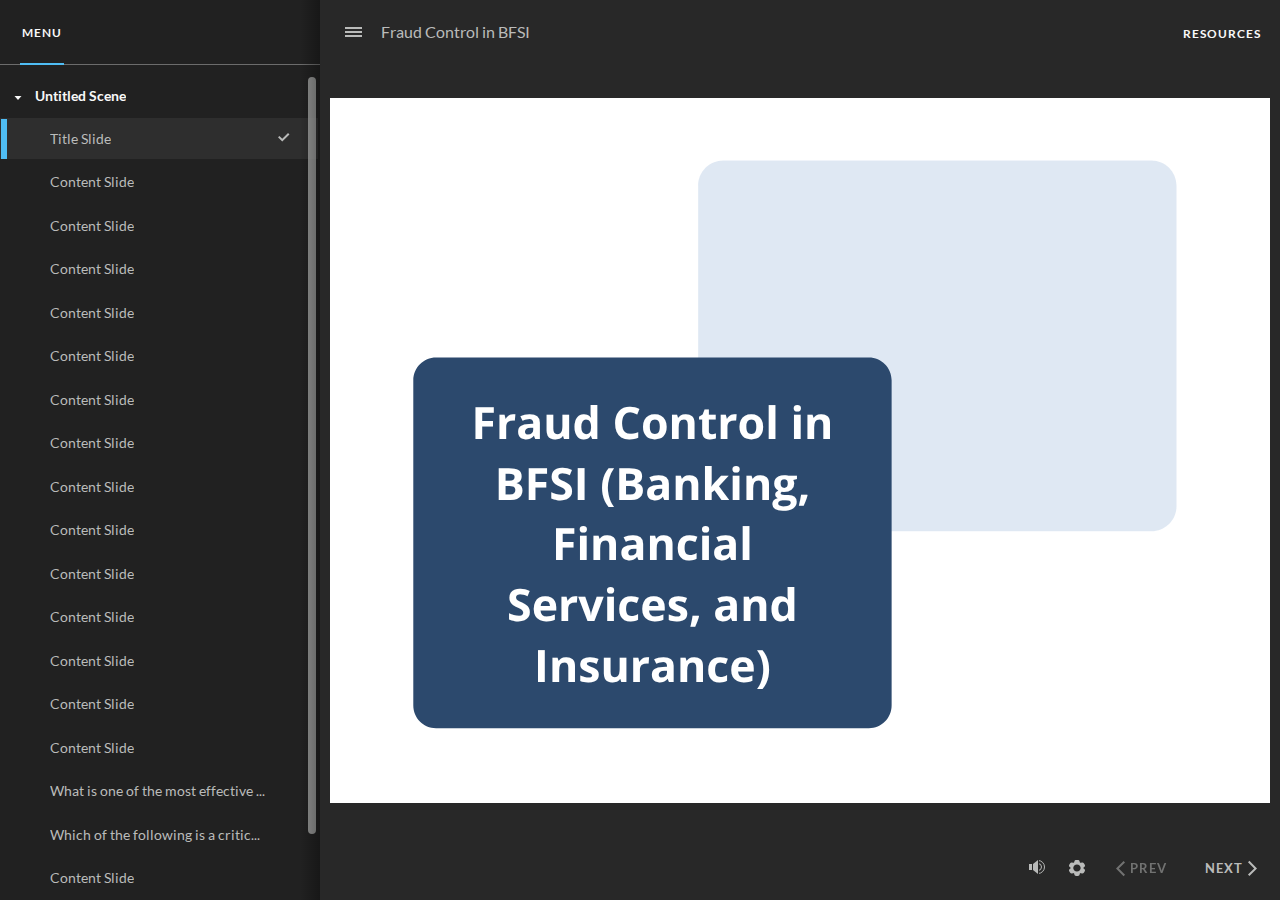
<file: index.html>
﻿<!doctype html>
<html lang="en-US">
<head>
  <meta charset="utf-8">
  <!-- Created using Storyline 360 x64 - http://www.articulate.com  -->
  <!-- version: 3.95.33670.0 -->
  <title>Fraud Control in BFSI</title>
  <meta http-equiv="x-ua-compatible" content="IE=edge"/>
  <meta name="viewport" content="width=device-width,initial-scale=1,user-scalable=no,shrink-to-fit=no,minimal-ui"/>
  <meta name="apple-mobile-web-app-capable" content="yes"/>
  <style>
    html, body { height: 100%; padding: 0; margin: 0 }
    #app { height: 100%; width: 100%; }
  </style>

  <script>
    window.DS = {};
    window.globals = {
      DATA_PATH_BASE: '',
      HAS_FRAME: true,
      HAS_SLIDE: true,

      lmsPresent: false,
      tinCanPresent: false,
      cmi5Present: false,
      aoSupport: false,
      scale: 'noscale',
      captureRc: false,
      browserSize: 'optimal',
      bgColor: '#282828',
      features: 'DropInAcc,DropInBase,DropInCore,DropInInteractions,DropInMisc,DropInVectors,DropInVideo,LayerPresentAsDialog,MultipleQuizTracking,UpdatedThemeEditor',
      themeName: 'unified',
      preloaderColor: '#FFFFFF',
      suppressAnalytics: false,
      productChannel: 'stable',
      publishSource: 'storyline',
      aid: 'aid|9c2da453-975d-441e-a481-d9c521bf778f',
      cid: 'acaee822-f9db-4eb8-8008-a38b61c9c037',
      playerVersion: '3.95.33670.0',
      publishTimestamp: '2025-01-08T13:33:19.1530432Z',
      maxIosVideoElements: 10,
      connectionSettings: { message: 'You%20are%20offline.%20Trying%20to%20reconnect...', useDarkTheme: false, mode: 'disabled' },
      hasFeature: function(feature) {
        return this.features.split(',').includes(feature);
      },
      
      parseParams: function(qs) {
        if (window.globals.parsedParams != null) {
          return window.globals.parsedParams;
        }
        qs = (qs || window.location.search.substr(1)).split('+').join(' ');
        var params = {},
            tokens,
            re = /[?&]?([^=]+)=([^&]*)/g;

        while (tokens = re.exec(qs)) {
          params[decodeURIComponent(tokens[1]).trim()] =
            decodeURIComponent(tokens[2]).trim();
        }
        window.globals.parsedParams = params;
        return params;
      }

    };
  </script>
  <script>
    var isIe11 = ('ActiveXObject' in window || window.MSBlobBuilder != null)
      && window.msCrypto != null && !window.ActiveXObject;
    if (isIe11) {
      window.globals.unsupportedBrowser = true;
      document.write(atob('[base64]'));
    }
  </script>

  <script>
    if (window.globals.hasFeature('MultiLanguageSinglePackageSupport')) {
      
      
    }
  </script>

  
  <script>window.THREE = { };</script>
  
</head>
<body style="background: #282828" class="cs-HTML theme-unified">
  <!-- 360 -->
  <script>!function(){var e,i=/iPhone/i,o=/iPod/i,n=/iPad/i,t=/\biOS-universal(?:.+)Mac\b/i,r=/\bAndroid(?:.+)Mobile\b/i,a=/Android/i,d=/(?:SD4930UR|\bSilk(?:.+)Mobile\b)/i,p=/Silk/i,l=/Windows Phone/i,u=/\bWindows(?:.+)ARM\b/i,b=/BlackBerry/i,s=/BB10/i,c=/Opera Mini/i,f=/\b(CriOS|Chrome)(?:.+)Mobile/i,h=/Mobile(?:.+)Firefox\b/i,v=function(e){return void 0!==e&&"MacIntel"===e.platform&&"number"==typeof e.maxTouchPoints&&e.maxTouchPoints>1&&"undefined"==typeof MSStream};e=function(e){var m={userAgent:"",platform:"",maxTouchPoints:0};e||"undefined"==typeof navigator?"string"==typeof e?m.userAgent=e:e&&e.userAgent&&(m={userAgent:e.userAgent,platform:e.platform,maxTouchPoints:e.maxTouchPoints||0}):m={userAgent:navigator.userAgent,platform:navigator.platform,maxTouchPoints:navigator.maxTouchPoints||0};var g=m.userAgent,y=g.split("[FBAN");void 0!==y[1]&&(g=y[0]),void 0!==(y=g.split("Twitter"))[1]&&(g=y[0]);var A=function(e){return function(i){return i.test(e)}}(g),w={apple:{phone:A(i)&&!A(l),ipod:A(o),tablet:!A(i)&&(A(n)||v(m))&&!A(l),universal:A(t),device:(A(i)||A(o)||A(n)||A(t)||v(m))&&!A(l)},amazon:{phone:A(d),tablet:!A(d)&&A(p),device:A(d)||A(p)},android:{phone:!A(l)&&A(d)||!A(l)&&A(r),tablet:!A(l)&&!A(d)&&!A(r)&&(A(p)||A(a)),device:!A(l)&&(A(d)||A(p)||A(r)||A(a))||A(/\bokhttp\b/i)},windows:{phone:A(l),tablet:A(u),device:A(l)||A(u)},other:{blackberry:A(b),blackberry10:A(s),opera:A(c),firefox:A(h),chrome:A(f),device:A(b)||A(s)||A(c)||A(h)||A(f)},any:!1,phone:!1,tablet:!1};return w.any=w.apple.device||w.android.device||w.windows.device||w.other.device,w.phone=w.apple.phone||w.android.phone||w.windows.phone,w.tablet=w.apple.tablet||w.android.tablet||w.windows.tablet,w}(),"object"==typeof exports&&"undefined"!=typeof module?module.exports=e:"function"==typeof define&&define.amd?define((function(){return e})):this.isMobile=e}();
    window.isMobile.apple.tablet = window.isMobile.apple.tablet ||
      (navigator.platform === 'MacIntel' && navigator.maxTouchPoints > 1);
    window.isMobile.apple.device = window.isMobile.apple.device || window.isMobile.apple.tablet;
    window.isMobile.tablet = window.isMobile.tablet || window.isMobile.apple.tablet;
    window.isMobile.any = window.isMobile.any || window.isMobile.apple.tablet;
  </script>

  <div id="focus-sink" tabindex="-1"></div>

  <div id="preso"></div>
  <script>
    (function() {

      var classTypes = [ 'desktop', 'mobile', 'phone', 'tablet' ];

      var addDeviceClasses = function(prefix, testObj) {
        var curr, i;
        for (i = 0; i < classTypes.length; i++) {
          curr = classTypes[i];
          if (testObj[curr]) {
            document.body.classList.add(prefix + curr);
          }
        }
      };

      var params = window.globals.parseParams(),
          isDevicePreview = params.devicepreview === '1',
          isPhoneOverride = params.deviceType === 'phone' || (isDevicePreview && params.phone == '1'),
          isTabletOverride = (params.deviceType === 'tablet' || isDevicePreview) && !isPhoneOverride,
          isMobileOverride = isPhoneOverride || isTabletOverride;

      var deviceView = {
        desktop: !window.isMobile.any && !isMobileOverride,
        mobile: window.isMobile.any || isMobileOverride,
        phone: isPhoneOverride || (window.isMobile.phone && !isTabletOverride),
        tablet: isTabletOverride || window.isMobile.tablet
      };

      window.globals.deviceView = deviceView;
      window.isMobile.desktop = !window.isMobile.any;
      window.isMobile.mobile = window.isMobile.any;

      addDeviceClasses('view-', deviceView);

    })();
  </script>
  
  <script src='story_content/triggers.js' type=text/javascript></script>
<script src='story_content/user.js' type=text/javascript></script>
  <div class="slide-loader"></div>

  <script>
    var doc = document, loader = doc.body.querySelector('.slide-loader'); [ 1, 2, 3 ].forEach(function(n) { var d = doc.createElement('div'); d.style.backgroundColor = window.globals.preloaderColor; d.classList.add('mobile-loader-dot'); d.classList.add('dot' + n); loader.appendChild(d); });
  </script>

  <div class="mobile-load-title-overlay" style="display: none">
    <div class="mobile-load-title">Fraud Control in BFSI</div>
  </div>

  <div class="mobile-chrome-warning"></div>

  
<style>
  .warn-connection-dialog {
    display: none;
    background: transparent;
    pointer-events: all;
    position: fixed;
    left: 0;
    top: 0;
    width: 100%;
    height: 100%;
    z-index: 999;
  }

  .warn-connection-content {
    pointer-events: all;
    border-radius: 4px;
    background: white;
    border: 1px solid #E7E7E7;
    color: #333333;
    box-shadow: 0 2px 4px rgba(0, 0, 0, 0.25);
    transition: all 150ms ease-out;
    position: absolute;
    white-space: nowrap;
  }

  .view-phone.is-landscape .warn-connection-content {
    left: 23px;
    bottom: 23px;
  }

  .view-tablet.is-landscape .warn-connection-content {
    left: 50%;
    top: 20px;
    transform: translateX(-50%);
  }

  .view-mobile.is-portrait .warn-connection-content {
    transform: translate(-50%, calc(-100% - 15px));
  }

  .warn-connection-content p {
    display: inline-block;
    margin: 0 8px 0 0;
    line-height: 33px;
    font-size: 11px;
  }

  .warn-connection-content svg {
    position: relative;
    vertical-align: middle;
    margin: 0 2px 2px 8px;
  }

  .view-desktop .warn-connection-content {
    left: 1.5em;
    bottom: 1.5em;
  }

  .view-desktop .warn-connection-content p {
    font-size: 1.1em;
  }

  .is-offline .warn-connection-dialog {
    display: block;
  }

  .is-offline .cs-panel * {
    pointer-events: none !important;
  }

  .is-offline .cs-panel {
    pointer-events: all !important;
  }

  .is-offline #nav-controls * {
    pointer-events: none !important;
  }

  .is-offline #nav-controls {
    pointer-events: all !important;
  }
</style>

<div class="warn-connection-dialog" role="alertdialog" aria-modal="true" tabindex="0" aria-labelledby="warn-connection-message">
  <div class="warn-connection-content">
    <svg width="17" height="15" viewBox="0 0 17 15" xmlns="http://www.w3.org/2000/svg">
      <path fill="#8F0000" stroke="white" d="M16.07,12.98 L15.88,12.23 L9.51,1.21 C8.97,0.26,7.6,0.26,7.06,1.21 L0.69,12.23 C0.15,13.16,0.81,14.36,1.91,14.36 H14.65 C15.47,14.36,16.05,13.7,16.07,12.98 Z"/>
      <path fill="white" stroke="white" d="M8.58,5.5 C8.35,5.28,8.5,5.35,8.21,5.32 C8.09,5.35,7.97,5.49,7.96,5.67 C7.97,5.79,7.98,5.92,7.98,6.04 L7.98,6.04 C7.99,6.17,8,6.31,8.01,6.43 L8.01,6.44 C8.03,6.92,8.06,7.41,8.09,7.9 L8.09,7.9 C8.12,8.39,8.14,8.88,8.17,9.37 C8.17,9.39,8.18,9.42,8.2,9.44 C8.23,9.46,8.25,9.47,8.28,9.47 C8.31,9.47,8.34,9.46,8.35,9.44 C8.37,9.43,8.38,9.4,8.39,9.35 L8.39,9.34 C8.39,9.24,8.4,9.15,8.4,9.05 L8.4,9.05 C8.41,8.96,8.41,8.86,8.42,8.75 C8.43,8.44,8.45,8.12,8.47,7.81 L8.47,7.81 C8.49,7.49,8.51,7.18,8.53,6.87 C8.55,6.46,8.56,6.05,8.59,5.64 L8.6,5.62 C8.6,5.57,8.59,5.53,8.58,5.5 L8.21,5.32 Z"/>
      <circle fill="white" stroke="white" cx="8.3" cy="11.35" r="0.3"/>
    </svg>
    <p id="warn-connection-message">You are offline. Trying to reconnect...</p>
  </div>
</div>

<script>
  (function() {
    window.DS.connection = {
      warningShown: false,
      assets: {},
      loadingAssetGroup: false,
      retryDelay: 500
    };

    var connectionSettings = window.globals.connectionSettings || {};

    var useConnectionMessages = window.AbortController != null &&
      window.location.protocol != 'file:' &&
      connectionSettings.mode === 'normal';

    window.DS.connection.useConnectionMessages = useConnectionMessages;

    var assetCount = 0;
    var checkLoadedId;


    if (useConnectionMessages && connectionSettings != null) {
      var contentEl = document.querySelector('.warn-connection-content');
      var messageEl = contentEl.querySelector('p');

      if (connectionSettings.useDarkTheme) {
        contentEl.style.borderColor = '#BABBBA';
        contentEl.style.backgroundColor = '#282828';
        contentEl.style.color = '#FFFFFF';
      }

      if (connectionSettings.message != null) {
        messageEl.textContent = window.decodeURIComponent(connectionSettings.message);
      }
    }

    function checkAssetsReady() {
      for (var i in DS.connection.assets) {
        if (!DS.connection.assets[i].success) {
          return false;
        }
      }
      return true;
    }

    function stopAssetGroup() {
      if (!useConnectionMessages) { return; }

      assetCount = 0;

      DS.connection.oldAssetGroup = DS.connection.assets;
      DS.connection.assets = {};
      DS.connection.loadingAssetGroup = false;
      clearInterval(checkLoadedId);
    }

    function startAssetGroup() {
      if (!useConnectionMessages) { return; }
      var ticks = 0;
      clearInterval(checkLoadedId);
      checkLoadedId = setInterval(function() {
        var loaded = 0;
        if (assetCount === 0 && loaded === 0) {
          clearInterval(checkLoadedId);
          return;
        }

        for (var i in DS.connection.assets) {
          if (DS.connection.assets[i].success) {
            loaded++;
          }
        }

        if (assetCount === loaded && checkAssetsReady()) {
          for (var i in DS.connection.assets) {
            if (DS.connection.assets[i].action) {
              DS.connection.assets[i].action();
            }
          }
          hideWarning();
          stopAssetGroup();
        }
      }, 100)
    }

    function requiredAsset(url, action, retry, type) {
      if (!useConnectionMessages) { return; }
      if (DS.connection.assets[url]) { return; }

      DS.connection.assets[url] = {
        success: false, action: action, retry: retry, type: type
      };
      assetCount = Object.keys(DS.connection.assets).length;
      if (!DS.connection.loadingAssetGroup) {
        startAssetGroup();
      }
      DS.connection.loadingAssetGroup = true;
    }

    function assetLoaded(url) {
      if (!useConnectionMessages) { return; }
      if (DS.connection.assets[url]) {
        DS.connection.assets[url].success = true;
      }
    }

    function assetFailed(url) {
      if (!useConnectionMessages) { return; }
      if (!DS.connection.assets[url]) {
        if (/\.js$/.test(url) && url.indexOf('transcripts') === -1) {
          setTimeout(function() {
            if (DS.connection.lastSlideLoaded != null) {
              DS.connection.lastSlideLoaded();
            }
          }, DS.connection.retryDelay);
        }
        return;
      }
      if (!DS.connection.warningShown) { showWarning(); }
      if (DS.connection.assets[url].retry) {
        setTimeout(function() {
          if (!DS.connection.assets[url].success) {
            DS.connection.assets[url].retry()
          }
        }, DS.connection.retryDelay);
      }
    }

    function hideWarning() {
      document.body.classList.remove('is-offline');
      DS.connection.warningShown = false;
      enableKeys();
    }
    DS.connection.hideWarning = hideWarning

    function showWarning(btn) {
      document.body.classList.add('is-offline')
      DS.connection.warningShown = true;
      updateWarningPosition();
      disableKeys();
    }

    function updateWarningPosition() {
      if (!DS.connection.warningShown) {
        return;
      }

      var isPortrait = document.body.classList.contains('is-portrait');
      var isMobile = document.body.classList.contains('view-mobile');
      var warningEl = document.querySelector('.warn-connection-content');

      if (isPortrait && isMobile) {
        var slide = document.querySelector('.primary-slide');
        var slideRect = slide != null
          ? slide.getBoundingClientRect()
          : { top: window.innerHeight, left: 0, width: window.innerWidth };

        warningEl.style.top = `${slideRect.top}px`
        warningEl.style.left = `${slideRect.left + slideRect.width / 2}px`
      } else {
        warningEl.style.top = null;
        warningEl.style.left = null;
      }

      window.requestAnimationFrame(updateWarningPosition);
    }

    function onDisableKeyDown(e) {
      e.preventDefault();
      e.stopImmediatePropagation();
    }

    function onDisableKeyUp(e) {
      e.preventDefault();
      e.stopImmediatePropagation();
    }

    var accStyle = document.createElement('style');
    var warnDialogEl = document.querySelector('.warn-connection-dialog');

    function disableKeys() {
      if (DS.views && DS.views.nsStack && DS.views.nsStack.length === 1) {
        DS.views.nsStack[0].tabReachable = false
        DS.views.nsStack[0].updateTabIndex(true, true);
      }

      accStyle.innerHTML = '.acc-shadow-dom { display: none; }';
      document.body.appendChild(accStyle);

      warnDialogEl.parentNode.append(warnDialogEl);
      warnDialogEl.focus();
    }

    function enableKeys() {
      accStyle.remove();
      if (DS.views && DS.views.nsStack && DS.views.nsStack.length === 1 && DS.views.nsStack[0].name === '_frame') {
        DS.views.nsStack[0].tabReachable = true;
        DS.views.nsStack[0].updateTabIndex();
      }
    }

    // these will all be noops if the feature flag isn't set in
    // the data and `window.globals.features`
    DS.connection.requiredAsset = requiredAsset;
    DS.connection.assetLoaded = assetLoaded;
    DS.connection.assetFailed = assetFailed;
    DS.connection.stopAssetGroup = stopAssetGroup;
    DS.connection.startAssetGroup = startAssetGroup;
  })();
</script>


  <script>
    
    if (window.autoSpider && window.vInterfaceObject) {
      document.querySelector('.mobile-load-title-overlay').style.display = 'none';
    }
  </script>

  

  <link rel="stylesheet" href="html5/data/css/output.min.css" data-noprefix/>
</body>
<script src="html5/lib/scripts/bootstrapper.min.js"></script>
</html>
</file>
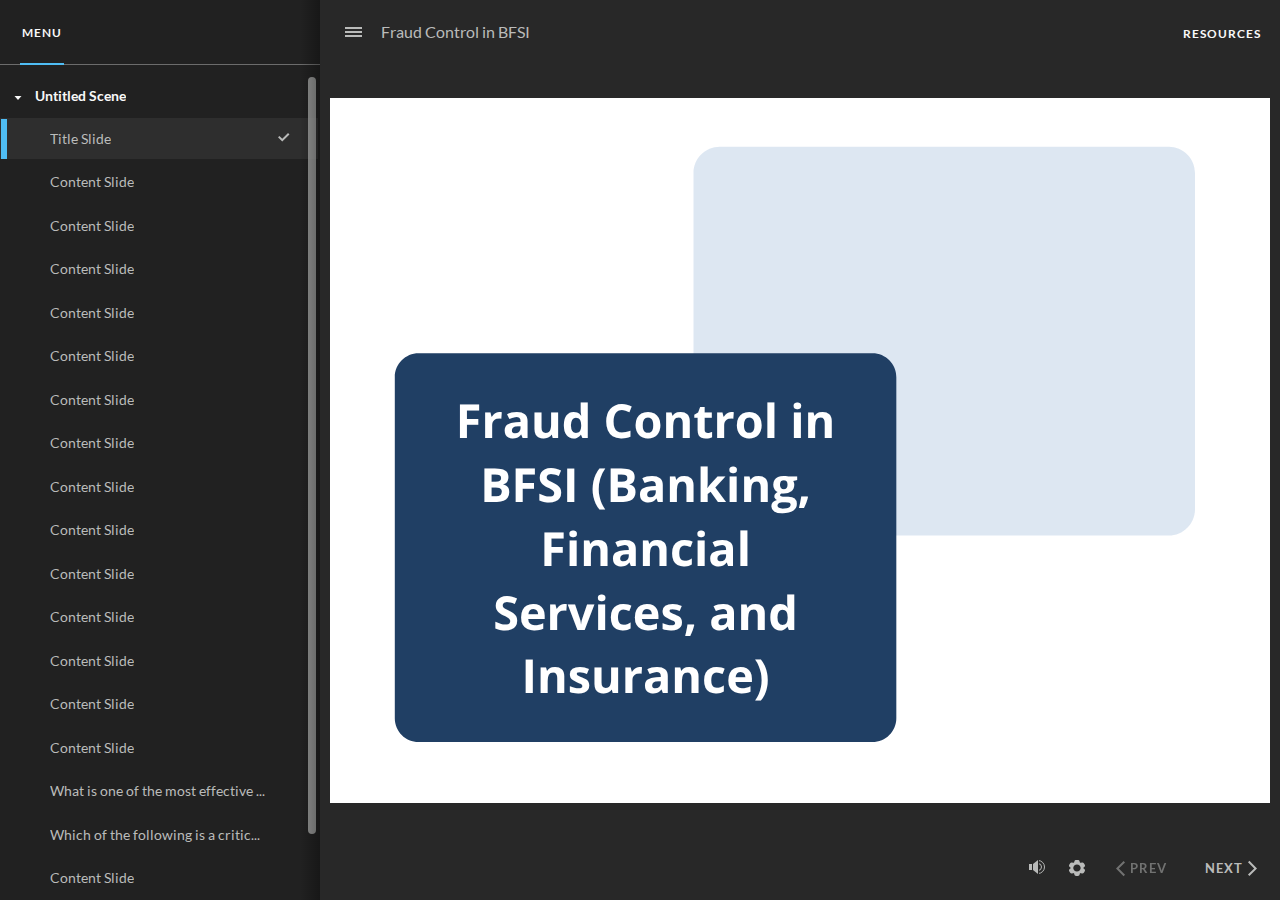
<file: story.html>
﻿<!doctype html>
<html lang="en-US">
<head>
  <meta charset="utf-8">
  <!-- Created using Storyline 360 x64 - http://www.articulate.com  -->
  <!-- version: 3.95.33670.0 -->
  <title>Fraud Control in BFSI</title>
  <meta http-equiv="x-ua-compatible" content="IE=edge"/>
  <meta name="viewport" content="width=device-width,initial-scale=1,user-scalable=no,shrink-to-fit=no,minimal-ui"/>
  <meta name="apple-mobile-web-app-capable" content="yes"/>
  <style>
    html, body { height: 100%; padding: 0; margin: 0 }
    #app { height: 100%; width: 100%; }
  </style>

  <script>
    window.DS = {};
    window.globals = {
      DATA_PATH_BASE: '',
      HAS_FRAME: true,
      HAS_SLIDE: true,

      lmsPresent: false,
      tinCanPresent: false,
      cmi5Present: false,
      aoSupport: false,
      scale: 'noscale',
      captureRc: false,
      browserSize: 'optimal',
      bgColor: '#282828',
      features: 'DropInAcc,DropInBase,DropInCore,DropInInteractions,DropInMisc,DropInVectors,DropInVideo,LayerPresentAsDialog,MultipleQuizTracking,UpdatedThemeEditor',
      themeName: 'unified',
      preloaderColor: '#FFFFFF',
      suppressAnalytics: false,
      productChannel: 'stable',
      publishSource: 'storyline',
      aid: 'aid|9c2da453-975d-441e-a481-d9c521bf778f',
      cid: 'acaee822-f9db-4eb8-8008-a38b61c9c037',
      playerVersion: '3.95.33670.0',
      publishTimestamp: '2025-01-08T13:33:19.1530432Z',
      maxIosVideoElements: 10,
      connectionSettings: { message: 'You%20are%20offline.%20Trying%20to%20reconnect...', useDarkTheme: false, mode: 'disabled' },
      hasFeature: function(feature) {
        return this.features.split(',').includes(feature);
      },
      
      parseParams: function(qs) {
        if (window.globals.parsedParams != null) {
          return window.globals.parsedParams;
        }
        qs = (qs || window.location.search.substr(1)).split('+').join(' ');
        var params = {},
            tokens,
            re = /[?&]?([^=]+)=([^&]*)/g;

        while (tokens = re.exec(qs)) {
          params[decodeURIComponent(tokens[1]).trim()] =
            decodeURIComponent(tokens[2]).trim();
        }
        window.globals.parsedParams = params;
        return params;
      }

    };
  </script>
  <script>
    var isIe11 = ('ActiveXObject' in window || window.MSBlobBuilder != null)
      && window.msCrypto != null && !window.ActiveXObject;
    if (isIe11) {
      window.globals.unsupportedBrowser = true;
      document.write(atob('[base64]'));
    }
  </script>

  <script>
    if (window.globals.hasFeature('MultiLanguageSinglePackageSupport')) {
      
      
    }
  </script>

  
  <script>window.THREE = { };</script>
  
</head>
<body style="background: #282828" class="cs-HTML theme-unified">
  <!-- 360 -->
  <script>!function(){var e,i=/iPhone/i,o=/iPod/i,n=/iPad/i,t=/\biOS-universal(?:.+)Mac\b/i,r=/\bAndroid(?:.+)Mobile\b/i,a=/Android/i,d=/(?:SD4930UR|\bSilk(?:.+)Mobile\b)/i,p=/Silk/i,l=/Windows Phone/i,u=/\bWindows(?:.+)ARM\b/i,b=/BlackBerry/i,s=/BB10/i,c=/Opera Mini/i,f=/\b(CriOS|Chrome)(?:.+)Mobile/i,h=/Mobile(?:.+)Firefox\b/i,v=function(e){return void 0!==e&&"MacIntel"===e.platform&&"number"==typeof e.maxTouchPoints&&e.maxTouchPoints>1&&"undefined"==typeof MSStream};e=function(e){var m={userAgent:"",platform:"",maxTouchPoints:0};e||"undefined"==typeof navigator?"string"==typeof e?m.userAgent=e:e&&e.userAgent&&(m={userAgent:e.userAgent,platform:e.platform,maxTouchPoints:e.maxTouchPoints||0}):m={userAgent:navigator.userAgent,platform:navigator.platform,maxTouchPoints:navigator.maxTouchPoints||0};var g=m.userAgent,y=g.split("[FBAN");void 0!==y[1]&&(g=y[0]),void 0!==(y=g.split("Twitter"))[1]&&(g=y[0]);var A=function(e){return function(i){return i.test(e)}}(g),w={apple:{phone:A(i)&&!A(l),ipod:A(o),tablet:!A(i)&&(A(n)||v(m))&&!A(l),universal:A(t),device:(A(i)||A(o)||A(n)||A(t)||v(m))&&!A(l)},amazon:{phone:A(d),tablet:!A(d)&&A(p),device:A(d)||A(p)},android:{phone:!A(l)&&A(d)||!A(l)&&A(r),tablet:!A(l)&&!A(d)&&!A(r)&&(A(p)||A(a)),device:!A(l)&&(A(d)||A(p)||A(r)||A(a))||A(/\bokhttp\b/i)},windows:{phone:A(l),tablet:A(u),device:A(l)||A(u)},other:{blackberry:A(b),blackberry10:A(s),opera:A(c),firefox:A(h),chrome:A(f),device:A(b)||A(s)||A(c)||A(h)||A(f)},any:!1,phone:!1,tablet:!1};return w.any=w.apple.device||w.android.device||w.windows.device||w.other.device,w.phone=w.apple.phone||w.android.phone||w.windows.phone,w.tablet=w.apple.tablet||w.android.tablet||w.windows.tablet,w}(),"object"==typeof exports&&"undefined"!=typeof module?module.exports=e:"function"==typeof define&&define.amd?define((function(){return e})):this.isMobile=e}();
    window.isMobile.apple.tablet = window.isMobile.apple.tablet ||
      (navigator.platform === 'MacIntel' && navigator.maxTouchPoints > 1);
    window.isMobile.apple.device = window.isMobile.apple.device || window.isMobile.apple.tablet;
    window.isMobile.tablet = window.isMobile.tablet || window.isMobile.apple.tablet;
    window.isMobile.any = window.isMobile.any || window.isMobile.apple.tablet;
  </script>

  <div id="focus-sink" tabindex="-1"></div>

  <div id="preso"></div>
  <script>
    (function() {

      var classTypes = [ 'desktop', 'mobile', 'phone', 'tablet' ];

      var addDeviceClasses = function(prefix, testObj) {
        var curr, i;
        for (i = 0; i < classTypes.length; i++) {
          curr = classTypes[i];
          if (testObj[curr]) {
            document.body.classList.add(prefix + curr);
          }
        }
      };

      var params = window.globals.parseParams(),
          isDevicePreview = params.devicepreview === '1',
          isPhoneOverride = params.deviceType === 'phone' || (isDevicePreview && params.phone == '1'),
          isTabletOverride = (params.deviceType === 'tablet' || isDevicePreview) && !isPhoneOverride,
          isMobileOverride = isPhoneOverride || isTabletOverride;

      var deviceView = {
        desktop: !window.isMobile.any && !isMobileOverride,
        mobile: window.isMobile.any || isMobileOverride,
        phone: isPhoneOverride || (window.isMobile.phone && !isTabletOverride),
        tablet: isTabletOverride || window.isMobile.tablet
      };

      window.globals.deviceView = deviceView;
      window.isMobile.desktop = !window.isMobile.any;
      window.isMobile.mobile = window.isMobile.any;

      addDeviceClasses('view-', deviceView);

    })();
  </script>
  
  <script src='story_content/triggers.js' type=text/javascript></script>
<script src='story_content/user.js' type=text/javascript></script>
  <div class="slide-loader"></div>

  <script>
    var doc = document, loader = doc.body.querySelector('.slide-loader'); [ 1, 2, 3 ].forEach(function(n) { var d = doc.createElement('div'); d.style.backgroundColor = window.globals.preloaderColor; d.classList.add('mobile-loader-dot'); d.classList.add('dot' + n); loader.appendChild(d); });
  </script>

  <div class="mobile-load-title-overlay" style="display: none">
    <div class="mobile-load-title">Fraud Control in BFSI</div>
  </div>

  <div class="mobile-chrome-warning"></div>

  
<style>
  .warn-connection-dialog {
    display: none;
    background: transparent;
    pointer-events: all;
    position: fixed;
    left: 0;
    top: 0;
    width: 100%;
    height: 100%;
    z-index: 999;
  }

  .warn-connection-content {
    pointer-events: all;
    border-radius: 4px;
    background: white;
    border: 1px solid #E7E7E7;
    color: #333333;
    box-shadow: 0 2px 4px rgba(0, 0, 0, 0.25);
    transition: all 150ms ease-out;
    position: absolute;
    white-space: nowrap;
  }

  .view-phone.is-landscape .warn-connection-content {
    left: 23px;
    bottom: 23px;
  }

  .view-tablet.is-landscape .warn-connection-content {
    left: 50%;
    top: 20px;
    transform: translateX(-50%);
  }

  .view-mobile.is-portrait .warn-connection-content {
    transform: translate(-50%, calc(-100% - 15px));
  }

  .warn-connection-content p {
    display: inline-block;
    margin: 0 8px 0 0;
    line-height: 33px;
    font-size: 11px;
  }

  .warn-connection-content svg {
    position: relative;
    vertical-align: middle;
    margin: 0 2px 2px 8px;
  }

  .view-desktop .warn-connection-content {
    left: 1.5em;
    bottom: 1.5em;
  }

  .view-desktop .warn-connection-content p {
    font-size: 1.1em;
  }

  .is-offline .warn-connection-dialog {
    display: block;
  }

  .is-offline .cs-panel * {
    pointer-events: none !important;
  }

  .is-offline .cs-panel {
    pointer-events: all !important;
  }

  .is-offline #nav-controls * {
    pointer-events: none !important;
  }

  .is-offline #nav-controls {
    pointer-events: all !important;
  }
</style>

<div class="warn-connection-dialog" role="alertdialog" aria-modal="true" tabindex="0" aria-labelledby="warn-connection-message">
  <div class="warn-connection-content">
    <svg width="17" height="15" viewBox="0 0 17 15" xmlns="http://www.w3.org/2000/svg">
      <path fill="#8F0000" stroke="white" d="M16.07,12.98 L15.88,12.23 L9.51,1.21 C8.97,0.26,7.6,0.26,7.06,1.21 L0.69,12.23 C0.15,13.16,0.81,14.36,1.91,14.36 H14.65 C15.47,14.36,16.05,13.7,16.07,12.98 Z"/>
      <path fill="white" stroke="white" d="M8.58,5.5 C8.35,5.28,8.5,5.35,8.21,5.32 C8.09,5.35,7.97,5.49,7.96,5.67 C7.97,5.79,7.98,5.92,7.98,6.04 L7.98,6.04 C7.99,6.17,8,6.31,8.01,6.43 L8.01,6.44 C8.03,6.92,8.06,7.41,8.09,7.9 L8.09,7.9 C8.12,8.39,8.14,8.88,8.17,9.37 C8.17,9.39,8.18,9.42,8.2,9.44 C8.23,9.46,8.25,9.47,8.28,9.47 C8.31,9.47,8.34,9.46,8.35,9.44 C8.37,9.43,8.38,9.4,8.39,9.35 L8.39,9.34 C8.39,9.24,8.4,9.15,8.4,9.05 L8.4,9.05 C8.41,8.96,8.41,8.86,8.42,8.75 C8.43,8.44,8.45,8.12,8.47,7.81 L8.47,7.81 C8.49,7.49,8.51,7.18,8.53,6.87 C8.55,6.46,8.56,6.05,8.59,5.64 L8.6,5.62 C8.6,5.57,8.59,5.53,8.58,5.5 L8.21,5.32 Z"/>
      <circle fill="white" stroke="white" cx="8.3" cy="11.35" r="0.3"/>
    </svg>
    <p id="warn-connection-message">You are offline. Trying to reconnect...</p>
  </div>
</div>

<script>
  (function() {
    window.DS.connection = {
      warningShown: false,
      assets: {},
      loadingAssetGroup: false,
      retryDelay: 500
    };

    var connectionSettings = window.globals.connectionSettings || {};

    var useConnectionMessages = window.AbortController != null &&
      window.location.protocol != 'file:' &&
      connectionSettings.mode === 'normal';

    window.DS.connection.useConnectionMessages = useConnectionMessages;

    var assetCount = 0;
    var checkLoadedId;


    if (useConnectionMessages && connectionSettings != null) {
      var contentEl = document.querySelector('.warn-connection-content');
      var messageEl = contentEl.querySelector('p');

      if (connectionSettings.useDarkTheme) {
        contentEl.style.borderColor = '#BABBBA';
        contentEl.style.backgroundColor = '#282828';
        contentEl.style.color = '#FFFFFF';
      }

      if (connectionSettings.message != null) {
        messageEl.textContent = window.decodeURIComponent(connectionSettings.message);
      }
    }

    function checkAssetsReady() {
      for (var i in DS.connection.assets) {
        if (!DS.connection.assets[i].success) {
          return false;
        }
      }
      return true;
    }

    function stopAssetGroup() {
      if (!useConnectionMessages) { return; }

      assetCount = 0;

      DS.connection.oldAssetGroup = DS.connection.assets;
      DS.connection.assets = {};
      DS.connection.loadingAssetGroup = false;
      clearInterval(checkLoadedId);
    }

    function startAssetGroup() {
      if (!useConnectionMessages) { return; }
      var ticks = 0;
      clearInterval(checkLoadedId);
      checkLoadedId = setInterval(function() {
        var loaded = 0;
        if (assetCount === 0 && loaded === 0) {
          clearInterval(checkLoadedId);
          return;
        }

        for (var i in DS.connection.assets) {
          if (DS.connection.assets[i].success) {
            loaded++;
          }
        }

        if (assetCount === loaded && checkAssetsReady()) {
          for (var i in DS.connection.assets) {
            if (DS.connection.assets[i].action) {
              DS.connection.assets[i].action();
            }
          }
          hideWarning();
          stopAssetGroup();
        }
      }, 100)
    }

    function requiredAsset(url, action, retry, type) {
      if (!useConnectionMessages) { return; }
      if (DS.connection.assets[url]) { return; }

      DS.connection.assets[url] = {
        success: false, action: action, retry: retry, type: type
      };
      assetCount = Object.keys(DS.connection.assets).length;
      if (!DS.connection.loadingAssetGroup) {
        startAssetGroup();
      }
      DS.connection.loadingAssetGroup = true;
    }

    function assetLoaded(url) {
      if (!useConnectionMessages) { return; }
      if (DS.connection.assets[url]) {
        DS.connection.assets[url].success = true;
      }
    }

    function assetFailed(url) {
      if (!useConnectionMessages) { return; }
      if (!DS.connection.assets[url]) {
        if (/\.js$/.test(url) && url.indexOf('transcripts') === -1) {
          setTimeout(function() {
            if (DS.connection.lastSlideLoaded != null) {
              DS.connection.lastSlideLoaded();
            }
          }, DS.connection.retryDelay);
        }
        return;
      }
      if (!DS.connection.warningShown) { showWarning(); }
      if (DS.connection.assets[url].retry) {
        setTimeout(function() {
          if (!DS.connection.assets[url].success) {
            DS.connection.assets[url].retry()
          }
        }, DS.connection.retryDelay);
      }
    }

    function hideWarning() {
      document.body.classList.remove('is-offline');
      DS.connection.warningShown = false;
      enableKeys();
    }
    DS.connection.hideWarning = hideWarning

    function showWarning(btn) {
      document.body.classList.add('is-offline')
      DS.connection.warningShown = true;
      updateWarningPosition();
      disableKeys();
    }

    function updateWarningPosition() {
      if (!DS.connection.warningShown) {
        return;
      }

      var isPortrait = document.body.classList.contains('is-portrait');
      var isMobile = document.body.classList.contains('view-mobile');
      var warningEl = document.querySelector('.warn-connection-content');

      if (isPortrait && isMobile) {
        var slide = document.querySelector('.primary-slide');
        var slideRect = slide != null
          ? slide.getBoundingClientRect()
          : { top: window.innerHeight, left: 0, width: window.innerWidth };

        warningEl.style.top = `${slideRect.top}px`
        warningEl.style.left = `${slideRect.left + slideRect.width / 2}px`
      } else {
        warningEl.style.top = null;
        warningEl.style.left = null;
      }

      window.requestAnimationFrame(updateWarningPosition);
    }

    function onDisableKeyDown(e) {
      e.preventDefault();
      e.stopImmediatePropagation();
    }

    function onDisableKeyUp(e) {
      e.preventDefault();
      e.stopImmediatePropagation();
    }

    var accStyle = document.createElement('style');
    var warnDialogEl = document.querySelector('.warn-connection-dialog');

    function disableKeys() {
      if (DS.views && DS.views.nsStack && DS.views.nsStack.length === 1) {
        DS.views.nsStack[0].tabReachable = false
        DS.views.nsStack[0].updateTabIndex(true, true);
      }

      accStyle.innerHTML = '.acc-shadow-dom { display: none; }';
      document.body.appendChild(accStyle);

      warnDialogEl.parentNode.append(warnDialogEl);
      warnDialogEl.focus();
    }

    function enableKeys() {
      accStyle.remove();
      if (DS.views && DS.views.nsStack && DS.views.nsStack.length === 1 && DS.views.nsStack[0].name === '_frame') {
        DS.views.nsStack[0].tabReachable = true;
        DS.views.nsStack[0].updateTabIndex();
      }
    }

    // these will all be noops if the feature flag isn't set in
    // the data and `window.globals.features`
    DS.connection.requiredAsset = requiredAsset;
    DS.connection.assetLoaded = assetLoaded;
    DS.connection.assetFailed = assetFailed;
    DS.connection.stopAssetGroup = stopAssetGroup;
    DS.connection.startAssetGroup = startAssetGroup;
  })();
</script>


  <script>
    
    if (window.autoSpider && window.vInterfaceObject) {
      document.querySelector('.mobile-load-title-overlay').style.display = 'none';
    }
  </script>

  

  <link rel="stylesheet" href="html5/data/css/output.min.css" data-noprefix/>
</body>
<script src="html5/lib/scripts/bootstrapper.min.js"></script>
</html>
</file>
<file: html5/data/css/output.min.css>
@font-face {
  font-family: 'LatoBold Charset1_ BoldBA94212E';
  src: url('[data-uri]');
  font-style: normal;
  font-weight: normal;
}
@font-face {
  font-family: 'Lato Charset1_ 6ExYKloQCC168B32';
  src: url('[data-uri]');
  font-style: normal;
  font-weight: normal;
}
@font-face {
  font-family: 'Open SansBold CharsBold7BD0216E';
  src: url('[data-uri]');
  font-style: normal;
  font-weight: normal;
}
@font-face {
  font-family: 'Open Sans Charset1_ 6YG0CA39362';
  src: url('[data-uri]');
  font-style: normal;
  font-weight: normal;
}
@font-face {
  font-family: 'Wingdings Charset1_ 6coABCFE28B';
  src: url('[data-uri]');
  font-style: normal;
  font-weight: normal;
}
@font-face {
  font-family: 'Arial Charset1_ 5blVklM2AD12A78';
  src: url('[data-uri]');
  font-style: normal;
  font-weight: normal;
}
@font-face {
  font-family: 'Microsoft Sans Serif Ch2D84FE4D';
  src: url('[data-uri]');
  font-style: normal;
  font-weight: normal;
}
@font-face {
  font-family: 'Open Sans Charset0_v9TY33EDE6F2';
  src: url('[data-uri]');
  font-style: normal;
  font-weight: normal;
}
@font-face {
  font-family: 'Open SansBold CharsBoldE47A47C6';
  src: url('[data-uri]');
  font-style: normal;
  font-weight: normal;
}
@font-face {
  font-family: 'Wingdings Charset0_v8sYB58B7A1D';
  src: url('[data-uri]');
  font-style: normal;
  font-weight: normal;
}
@font-face {
  font-family: 'Arial Charset0_v8wz5YMo9EE9FF07';
  src: url('[data-uri]');
  font-style: normal;
  font-weight: normal;
}
.cs-HTML {
  background: rgba(40, 40, 40, 1);
}
.cs-pxabnsnfns00001100101 .cs-infopanel  {
  box-shadow: 0 1px 0 rgba(0, 0, 0, 0);
  background: rgba(255, 255, 255, 1);
}
.cs-pxabnsnfns00001100101 .cs-infopanel .cs-link {
  color: rgba(186, 187, 186, 1);
}
.cs-pxabnsnfns00001100101 .cs-infopanel .cs-link:hover {
  color: rgba(255, 255, 255, 1);
}
.cs-pxabnsnfns00001100101 .cs-infopanel .cs-name {
  color: rgba(68, 68, 68, 1);
}
.cs-pxabnsnfns00001100101 .cs-infopanel .cs-title {
  color: rgba(153, 153, 153, 1);
}
.cs-pxabnsnfns00001100101 .cs-infopanelpopup  {
  box-shadow: 0 1px 0 rgba(0, 0, 0, 0);
  background: rgba(0, 0, 0, 0);
}
.cs-pxabnsnfns00001100101 .cs-infopanelpopup .cs-link {
  color: rgba(255, 0, 0, 1);
}
.cs-pxabnsnfns00001100101 .cs-infopanelpopup .cs-link:hover {
  color: rgba(255, 255, 255, 1);
}
.cs-pxabnsnfns00001100101 .cs-infopanelpopup .cs-name {
  color: rgba(255, 255, 255, 1);
}
.cs-pxabnsnfns00001100101 .cs-infopanelpopup .cs-bio {
  color: rgba(186, 187, 186, 1);
}
.cs-pxabnsnfns00001100101 .cs-timer  {
  color: rgba(186, 187, 186, 1);
}
.cs-pxabnsnfns00001100101 .cs-duration stop:first-child {
  stop-color: rgba(60, 60, 60, 1);
}
.cs-pxabnsnfns00001100101 .cs-duration stop:last-child {
  stop-color: rgba(60, 60, 60, 1);
}
.cs-pxabnsnfns00001100101 .cs-elapsed stop:first-child {
  stop-color: rgba(254, 227, 71, 1);
}
.cs-pxabnsnfns00001100101 .cs-elapsed stop:last-child {
  stop-color: rgba(254, 227, 71, 1);
}
.cs-pxabnsnfns00001100101 .cs-timer .cs-pie .cs-innerstroke {
  stroke: rgba(199, 199, 199, 1);
}
.cs-pxabnsnfns00001100101 .cs-timer .cs-pie .cs-innerborder {
  stroke: rgba(255, 255, 255, 1);
}
.cs-pxabnsnfns00001100101 .cs-window  {
  box-shadow: 0 8px 5px rgba(0, 0, 0, 0.2);
  border-color: rgba(49, 99, 0, 0);
  background: rgba(33, 33, 33, 1);
  color: rgba(248, 248, 248, 1);
}
.cs-pxabnsnfns00001100101 .cs-window .cs-diva {
  border-color: rgba(78, 78, 78, 1);
}
.cs-pxabnsnfns00001100101 .cs-window .cs-divb {
  border-color: rgba(78, 78, 78, 0);
}
.cs-pxabnsnfns00001100101 .cs-editor .cs-editor-slide {
  color: rgba(226, 226, 226, 1);
}
.cs-pxabnsnfns00001100101 .cs-editor .cs-editor-html {
  color: rgba(186, 187, 186, 1);
}
.cs-pxabnsnfns00001100101 .cs-editor .cs-editor-button {
  text-shadow: 0 1px 0 rgba(0, 0, 0, 0);
  color: rgba(255, 255, 255, 1);
  border-color: rgba(211, 211, 211, 1);
  background: rgba(34, 34, 34, 1);
}
.cs-pxabnsnfns00001100101 .cs-editor .cs-editor-button:hover {
  background: rgba(68, 68, 68, 1);
}
.cs-pxabnsnfns00001100101 .cs-editor .cs-editor-button:active {
  background: rgba(68, 68, 68, 1);
}
.cs-pxabnsnfns00001100101 .cs-listitem  {
  color: rgba(186, 187, 186, 1);
  border-color: none;
  border: 1px solid transparent;
}
.cs-pxabnsnfns00001100101 .cs-listitem:hover {
  background: rgba(255, 255, 255, 0.06);
  border-color: rgba(108, 108, 108, 1) !important;
  border-width: 1px;
  border-radius: 2px;
  border-style: solid;
  box-sizing: border-box;
}
.cs-pxabnsnfns00001100101 .cs-listitem.hover {
  background: rgba(255, 255, 255, 0.06);
  border-color: rgba(108, 108, 108, 1) !important;
  border-width: 1px;
  border-radius: 2px;
  border-style: solid;
  box-sizing: border-box;
}
.cs-pxabnsnfns00001100101 .cs-glossary  {
  color: rgba(186, 187, 186, 1);
}
.cs-pxabnsnfns00001100101 .cs-glossary .cs-scrolling-panel {
  background: rgba(0, 0, 0, 0);
}
.cs-pxabnsnfns00001100101 .cs-glossary .cs-term.cs-selected .cs-choice-list-trigger {
  color: rgba(255, 255, 255, 1);
  background: rgba(255, 255, 255, 1);
}
.cs-pxabnsnfns00001100101 .cs-glossary .cs-term.cs-selected .cs-choice-list-trigger:focus {
  color: rgba(255, 255, 255, 1);
  background: rgba(255, 255, 255, 1);
}
.cs-pxabnsnfns00001100101 .cs-glossary .cs-term:hover .cs-choice-list-trigger {
  background: rgba(186, 187, 186, 1);
}
.cs-pxabnsnfns00001100101 .cs-glossary .cs-term.hover .cs-choice-list-trigger {
  background: rgba(186, 187, 186, 1);
}
.cs-pxabnsnfns00001100101 .cs-glossary .cs-term .cs-choice-list-trigger:focus {
  background: rgba(186, 187, 186, 1);
}
.cs-pxabnsnfns00001100101 .cs-glossary .cs-diva {
  border-color: rgba(0, 0, 0, 0);
}
.cs-pxabnsnfns00001100101 .cs-glossary .cs-divb {
  border-color: rgba(0, 0, 0, 0);
}
.cs-pxabnsnfns00001100101 .cs-glossary .cs-divc {
  border-color: rgba(0, 0, 0, 0);
}
.cs-pxabnsnfns00001100101 .cs-glossary .cs-heading {
  color: rgba(248, 248, 248, 1);
  font-weight: 700;
}
.note-content p span {
  color: rgba(186, 187, 186, 1);
  line-height: 1.4em;
  font-size: 103.769%;
}
.cs-pxabnsnfns00001100101 .cs-resource .cs-separator {
  border-color: rgba(0, 0, 0, 0);
}
.cs-pxabnsnfns00001100101 .cs-outline  {
  color: rgba(45, 45, 45, 1);
}
.cs-pxabnsnfns00001100101 .cs-outline .cs-diva {
  border-color: rgba(0, 0, 0, 0);
}
.cs-pxabnsnfns00001100101 .cs-outline .cs-divb {
  border-color: rgba(0, 0, 0, 0);
}
.cs-pxabnsnfns00001100101 .cs-outline .cs-divc {
  border-color: rgba(0, 0, 0, 0);
}
.cs-pxabnsnfns00001100101 .cs-outline .cs-search-filter:hover {
  color: rgba(0, 0, 0, 0);
}
.cs-pxabnsnfns00001100101 .cs-outline .cs-search-filter.hover {
  color: rgba(0, 0, 0, 0);
}
.cs-pxabnsnfns00001100101 .cs-transcript  {
  color: rgba(255, 255, 255, 1);
}
.cs-pxabnsnfns00001100101 .cs-transcript .cs-div {
  border-color: rgba(0, 0, 0, 0);
}
.cs-pxabnsnfns00001100101 .cs-tabs:not(.topmenu-item) {
  color: rgba(248, 248, 248, 1);
}
.cs-pxabnsnfns00001100101 .cs-tabs .cs-inner-button:not(.topmenu-item) {
  text-shadow: 0 1px 0 rgba(0, 0, 0, 0);
}
.cs-pxabnsnfns00001100101 .cs-tabs:hover:not(.topmenu-item) {
  color: rgba(248, 248, 248, 1);
}
.cs-pxabnsnfns00001100101 .cs-tabs.cs-selected {
  background: rgba(0, 0, 0, 0);
  color: rgba(248, 248, 248, 1);
}
.cs-pxabnsnfns00001100101 .cs-seekcontrol  {
  background: rgba(0, 0, 0, 0);
  border-color: rgba(0, 0, 0, 0);
}
.cs-pxabnsnfns00001100101 .cs-seekcontrol .cs-button:hover .cs-icon {
  fill: rgba(255, 255, 255, 1);
}
.cs-pxabnsnfns00001100101 .cs-seekcontrol .cs-button.hover .cs-icon {
  fill: rgba(255, 255, 255, 1);
}
.cs-pxabnsnfns00001100101 .cs-seekcontrol .cs-button .cs-icon-shadow {
  fill: rgba(0, 0, 0, 0);
}
.cs-pxabnsnfns00001100101 .cs-seekcontrol .cs-button .cs-icon {
  fill: rgba(180, 180, 180, 1);
}
.cs-pxabnsnfns00001100101 .cs-seekcontrol .cs-seek .cs-fill {
  background: rgba(255, 255, 255, 0.6);
}
.cs-pxabnsnfns00001100101 .cs-seekcontrol .cs-seek {
  background: rgba(108, 108, 108, 1);
  border-color: rgba(0, 0, 0, 0);
}
.cs-pxabnsnfns00001100101 .cs-searchinput .cs-input {
  color: rgba(186, 187, 186, 1);
  border-color: rgba(0, 0, 0, 0);
  background: rgba(255, 255, 255, 0.06);
}
.cs-pxabnsnfns00001100101 .cs-searchinput .cs-input:focus {
  color: rgba(248, 248, 248, 1);
  background: rgba(41, 41, 41, 1);
}
.cs-pxabnsnfns00001100101 .cs-searchinput .cs-input:hover {
  box-shadow: inset 0 0 1px 0 rgba(69, 126, 19, 0);
}
.cs-pxabnsnfns00001100101 .cs-searchinput .cs-input.hover {
  box-shadow: inset 0 0 1px 0 rgba(69, 126, 19, 0);
}
.cs-pxabnsnfns00001100101 .cs-searchinput .cs-button .cs-icon {
  fill: rgba(186, 187, 186, 1);
}
.cs-pxabnsnfns00001100101 .cs-searchinput .cs-button:hover {
  fill: rgba(63, 133, 0, 1);
}
.cs-pxabnsnfns00001100101 .cs-searchinput .cs-button.hover {
  fill: rgba(63, 133, 0, 1);
}
.cs-pxabnsnfns00001100101 .cs-menu  {
  box-shadow: 0 1px 0 rgba(0, 0, 0, 0);
  background: rgba(33, 33, 33, 1);
}
.cs-pxabnsnfns00001100101 .cs-topmenu-item.active .cs-tab {
  background: rgba(33, 33, 33, 1);
}
.cs-pxabnsnfns00001100101 .cs-logo  {
  box-shadow: 0 1px 0 rgba(37, 75, 0, 1);
  background: rgba(255, 255, 255, 0);
}
.cs-pxabnsnfns00001100101 .cs-checkbox  {
  color: rgba(255, 255, 255, 1);
}
.cs-pxabnsnfns00001100101 .cs-checkbox:hover {
  border-color: rgba(175, 221, 130, 1);
}
.cs-pxabnsnfns00001100101 .cs-checkbox.hover {
  border-color: rgba(175, 221, 130, 1);
}
.cs-pxabnsnfns00001100101 .cs-checkbox .cs-box {
  color: rgba(255, 255, 255, 1);
  border-color: rgba(42, 83, 0, 1);
}
.cs-pxabnsnfns00001100101 .cs-checkbox .cs-box:checked::after {
  color: rgba(43, 196, 0, 1);
}
.cs-pxabnsnfns00001100101 .cs-button  {
  text-shadow: 0 1px 0 rgba(0, 0, 0, 0);
  color: rgba(186, 187, 186, 1);
  border-color: rgba(0, 0, 0, 0);
  background: rgba(0, 0, 0, 0);
  box-shadow: 0 1px 0 rgba(0, 0, 0, 0);
}
.cs-pxabnsnfns00001100101 .cs-button .cs-icon {
  fill: rgba(186, 187, 186, 1);
}
.cs-pxabnsnfns00001100101 .cs-button .cs-icon-shadow {
  fill: rgba(0, 0, 0, 0);
}
.cs-pxabnsnfns00001100101 .cs-button:hover {
  background: rgba(248, 248, 248, 1);
}
.cs-pxabnsnfns00001100101 .cs-button.hover {
  background: rgba(248, 248, 248, 1);
}
.cs-pxabnsnfns00001100101 .cs-button:active {
  background: rgba(0, 0, 0, 0);
}
.cs-pxabnsnfns00001100101 .cs-button.cs-disabled:hover {
  background: rgba(0, 0, 0, 0);
}
.cs-pxabnsnfns00001100101 .cs-button.cs-disabled.hover {
  background: rgba(0, 0, 0, 0);
}
.cs-pxabnsnfns00001100101 .cs-button.cs-disabled:active {
  background: rgba(0, 0, 0, 0);
}
.cs-pxabnsnfns00001100101 .cs-button.cs-volume:hover {
  background: rgba(0, 0, 0, 0);
}
.cs-pxabnsnfns00001100101 .cs-button.cs-volume.hover {
  background: rgba(0, 0, 0, 0);
}
.cs-pxabnsnfns00001100101 .cs-button.cs-volume:active {
  background: rgba(0, 0, 0, 0);
}
.cs-pxabnsnfns00001100101.cs-base  {
  color: rgba(186, 187, 186, 1);
  border-color: rgba(40, 40, 40, 1);
  background: rgba(40, 40, 40, 1);
}
.cs-pxabnsnfns00001100101.cs-base .cs-separator .cs-diva {
  background: rgba(69, 69, 69, 1);
}
.cs-pxabnsnfns00001100101.cs-base .cs-separator .cs-divb {
  background: rgba(0, 0, 0, 0);
}
.cs-pxabnsnfns00001100101.cs-base .cs-topmenu-item.active .cs-tab {
  border-color: rgba(69, 69, 69, 1);
}
.cs-pxabnsnfns00001100101.cs-base .cs-topmenu-item.active .cs-panel {
  border-color: rgba(69, 69, 69, 1);
}
.cs-pxabnsnfns00001100101.cs-base .cs-left {
  background: rgba(33, 33, 33, 1);
}
.cs-pxabnsnfns00001100101.cs-base .cs-area-primary .cs-slide-container {
  background: rgba(40, 40, 40, 1);
}
.cs-pxabnsnfns00001100101.cs-base.cs-custom-theme .cs-brandhighlight-bg {
  background: rgba(79, 189, 244, 1) !important;
}
.cs-pxabnsnfns00001100101.cs-base.cs-custom-theme .cs-brandhighlight-secondary-bg {
  background: rgba(255, 255, 255, 1) !important;
}
.cs-pxabnsnfns00001100101.cs-base.cs-custom-theme .cs-brandhighlight-border {
  border-color: rgba(79, 189, 244, 1) !important;
}
.cs-pxabnsnfns00001100101.cs-base.cs-custom-theme .cs-brandhighlight-text {
  color: rgba(79, 189, 244, 1) !important;
}
.cs-pxabnsnfns00001100101.cs-base.cs-custom-theme .cs-brandhighlight-fill {
  fill: rgba(79, 189, 244, 1) !important;
}
.cs-pxabnsnfns00001100101.cs-base.cs-custom-theme .cs-listitem.cs-selected {
  background-color: rgba(255, 255, 255, 0.06) !important;
}
.cs-pxabnsnfns00001100101 .cs-volume::-moz-range-thumb {
  border-color: rgba(43, 85, 0, 1);
  box-shadow: inset 0 0 1px 0 rgba(43, 85, 0, 1);
  background: rgba(255, 255, 255, 1);
}
.cs-pxabnsnfns00001100101 .cs-volume::-ms-thumb {
  border-color: rgba(43, 85, 0, 1);
  box-shadow: inset 0 0 1px 0 rgba(43, 85, 0, 1);
  background: rgba(255, 255, 255, 1);
}
.cs-pxabnsnfns00001100101 .cs-volume::-webkit-slider-thumb {
  border-color: rgba(43, 85, 0, 1);
  box-shadow: inset 0 0 1px 0 rgba(43, 85, 0, 1);
  background: rgba(255, 255, 255, 1);
}
.cs-pxabnsnfns00001100101 .cs-volume::-moz-range-track {
  border-color: rgba(66, 140, 1, 1);
  background: rgba(108, 108, 108, 1);
}
.cs-pxabnsnfns00001100101 .cs-volume::-ms-track {
  border-color: rgba(66, 140, 1, 1);
  background: rgba(108, 108, 108, 1);
}
.cs-pxabnsnfns00001100101 .cs-volume::-webkit-slider-runnable-track {
  border-color: rgba(66, 140, 1, 1);
  background: rgba(108, 108, 108, 1);
}
body.show-focus .tab-focus-box {
  box-shadow: 0 0 0 1px rgba(255, 255, 0, 1), 0 0 0 3px rgba(0, 32, 96, 1), 0 0 5px 5px rgba(255, 255, 0, 1);
  border-color: transparent;
  outline: 2px transparent solid;
}
.skipnav {
  box-shadow: 0 0 0 1px rgba(255, 255, 0, 1), 0 0 0 3px rgba(0, 32, 96, 1), 0 0 5px 5px rgba(255, 255, 0, 1);
  border-color: transparent;
  outline: 2px transparent solid;
}
.cs-pxabnsnfns00001100101 .cs-listitem:hover {
  color: none;
}
.cs-pxabnsnfns00001100101 .cs-listitem.hover {
  color: none;
}
.cs-pxabnsnfns00001100101 .cs-listitem.cs-viewed {
  color: #BABBBA;
}
.cs-pxabnsnfns00001100101 .cs-listitem {
  color: #BABBBA;
}
.cs-pxabnsnfns00001100101 .cs-listitem:hover .cs-icon-carrot * {
  fill: none;
}
.cs-pxabnsnfns00001100101 .cs-listitem.hover .cs-icon-carrot * {
  fill: none;
}
.cs-pxabnsnfns00001100101 .cs-listitem .cs-icon-carrot {
  color: none;
  top: calc(3px);
}
.cs-pxabnsnfns00001100101 .cs-listitem .cs-icon-carrot .cs-shadow {
  color: #F8F8F8;
}
.cs-pxabnsnfns00001100101 .item-collapsible .is-scene {
  color: #F8F8F8 !important;
  font-weight: 700;
}
.cs-pxabnsnfns00001100101 .is-scene .cs-icon-carrot * {
  color: #F8F8F8 !important;
  font-weight: 700;
}
.cs-pxabnsnfns00001100101 .is-scene:not(.outline-links-collapse) > a {
  color: #F8F8F8;
}
.cs-pxabnsnfns00001100101 .is-scene:not(.outline-links-collapse) .cs-icon-carrot * {
  fill: none !important;
  color: #F8F8F8 !important;
}
.cs-pxabnsnfns00001100101 .tabs, .cs-pxabnsnfns00001100101 .cs-logo {
  border-bottom: 1px solid rgba(108, 108, 108, 1);
}
.cs-pxabnsnfns00001100101 .area-secondary-wrapper:after {
  background-image: url('[data-uri]');
  background-size: 100%;
}
.cs-pxabnsnfns00001100101 .panel-footer {
  background: #212121;
}
.cs-pxabnsnfns00001100101 #outline-search {
  background: rgba(255, 255, 255, 0.06);
  border-color: rgba(108, 108, 108, 1);
  border-width: 1px;
  border-style: solid;
}
.cs-pxabnsnfns00001100101 .topmenu-panel #outline-search {
  background: #545454;
}
.cs-pxabnsnfns00001100101 .search-icon circle, .cs-pxabnsnfns00001100101 .search-icon path {
  stroke: #BABBBA;
}
.cs-pxabnsnfns00001100101 #outline-search input[type   =search] {
  color: #F8F8F8;
}
.cs-pxabnsnfns00001100101 #outline-search ::-webkit-input-placeholder {
  color: #BABBBA !important;
}
.cs-pxabnsnfns00001100101 #outline-search :-ms-input-placeholder {
  color: #BABBBA !important;
}
.cs-pxabnsnfns00001100101 #outline-search ::-moz-placeholder {
  color: #BABBBA !important;
  opacity: 1;
}
.cs-pxabnsnfns00001100101 .cs-topmenu-item.active, body:not(.is-touchable-tablet) .cs-pxabnsnfns00001100101 .cs-topmenu-item:hover {
  color: #F8F8F8;
}
.cs-pxabnsnfns00001100101 .cs-topmenu-item.button-tapped {
  color: #F8F8F8;
}
.cs-pxabnsnfns00001100101 .cs-topmenu-item.active .cs-tab, .cs-pxabnsnfns00001100101 .cs-topmenu-item .cs-tab {
  background: transparent !important;
  border: none !important;
}
.cs-pxabnsnfns00001100101 .top-tabs-drop-icon div {
  background: #BABBBA;
}
.cs-pxabnsnfns00001100101 .cs-panel.topmenu-panel .panel-content, .cs-pxabnsnfns00001100101 .top-tabs-drop {
  background: #212121;
}
.cs-pxabnsnfns00001100101 .cs-topmenu-item.active .cs-panel {
  background: #212121;
}
.cs-pxabnsnfns00001100101 .cs-menu.topmenu-panel, .cs-pxabnsnfns00001100101 .top-tabs-drop {
  border: 1px solid rgba(69, 69, 69, 1) !important;
  border-radius: 3px;
}
.cs-pxabnsnfns00001100101 .resources .resources-list a:hover {
  background: rgba(255, 255, 255, 0.06);
}
body:not(.is-touchable-tablet) .cs-pxabnsnfns00001100101 .resources .resources-list a:hover {
  background: rgba(255, 255, 255, 0.06);
}
.cs-pxabnsnfns00001100101 .resources .resources-list a.hover {
  background: rgba(255, 255, 255, 0.06);
}
body:not(.is-touchable-tablet) .cs-pxabnsnfns00001100101 .resources .resources-list a.hover {
  background: rgba(255, 255, 255, 0.06);
}
.cs-pxabnsnfns00001100101 .resources .resources-list a.button-tapped {
  background: rgba(255, 255, 255, 0.06);
}
.cs-pxabnsnfns00001100101 .cs-icon path, .cs-pxabnsnfns00001100101 .cs-icon rect, .cs-pxabnsnfns00001100101 .cs-icon polygon, .cs-pxabnsnfns00001100101 .menu-icon-wrapper.menu-icon-wrapper-hover path {
  fill: #BABBBA;
}
.cs-pxabnsnfns00001100101 .cs-icon .icon-stroke-only {
  fill: none !important;
  stroke: #BABBBA !important;
}
body:not(.is-touchable-tablet) .cs-pxabnsnfns00001100101 .cs-button:hover .cs-icon path, body:not(.is-touchable-tablet) .cs-pxabnsnfns00001100101 .cs-button:hover .cs-icon rect, body:not(.is-touchable-tablet) .cs-pxabnsnfns00001100101 .cs-button:hover .cs-icon polygon {
  fill: #F8F8F8;
}
body:not(.is-touchable-tablet) .cs-pxabnsnfns00001100101 .cs-tabs:hover .search-icon circle, body:not(.is-touchable-tablet) .cs-pxabnsnfns00001100101 .cs-tabs:hover .search-icon path {
  stroke: #F8F8F8;
}
.cs-pxabnsnfns00001100101 .cs-button.button-tapped .cs-icon path, .cs-pxabnsnfns00001100101 .cs-button.button-tapped .cs-icon rect, .cs-pxabnsnfns00001100101 .cs-button.button-tapped .cs-icon polygon {
  fill: #F8F8F8;
}
body:not(.is-touchable-tablet) .cs-pxabnsnfns00001100101 .cs-button:hover .cs-icon .icon-stroke-only {
  fill: none !important;
  stroke: #F8F8F8 !important;
}
.cs-pxabnsnfns00001100101 .cs-button:button-tapped .cs-icon .icon-stroke-only {
  fill: none !important;
  stroke: #F8F8F8 !important;
}
.cs-pxabnsnfns00001100101 .menu-icon-wrapper.menu-icon-wrapper-hover svg path {
  fill: #F8F8F8;
}
.floating-sidebar:not(.sidebar-closed) .cs-pxabnsnfns00001100101 #hamburger .menu-icon-wrapper svg path {
  fill: #BABBBA;
}
.floating-sidebar:not(.sidebar-closed) .cs-pxabnsnfns00001100101 #hamburger .menu-icon-wrapper.menu-icon-wrapper-hover svg path {
  fill: #F8F8F8;
}
.cs-pxabnsnfns00001100101 .volume .btn:before {
  background-image: url('[data-uri]');
}
.cs-pxabnsnfns00001100101 .volume-track {
  background: #6C6C6C;
}
.cs-pxabnsnfns00001100101 .volume-icon circle {
  stroke: #BABBBA;
}
.cs-pxabnsnfns00001100101 .cs-settings > .settings-panel {
  background: #212121;
  border: 1px solid rgba(69, 69, 69, 1) !important;
  border-radius: 3px;
}
.cs-pxabnsnfns00001100101 .cs-settings > .panel-down-arrow {
  fill: #212121;
}
.cs-pxabnsnfns00001100101 .switch-toggle .border {
  stroke: #7C7C7C;
}
.cs-pxabnsnfns00001100101 .switch-toggle .thumb-off .thumb {
  fill: #A2A2A2;
}
.cs-pxabnsnfns00001100101 .switch-toggle .thumb-on .track {
  fill: rgba(79, 189, 244, 1);
}
.cs-pxabnsnfns00001100101 .switch-toggle .thumb-off .track {
  fill: rgba(255, 255, 255, 0.1);
}
.cs-pxabnsnfns00001100101 .switch-label {
  color: #BABBBA;
}
.cs-pxabnsnfns00001100101 .cs-panel .scrollarea-btn:after {
  background: rgba(179, 180, 179, 0.75);
}
.scrollarea-scrollbar:hover .scrollarea-btn:after, .scrollarea-scrollbar.highlight-scrollbar .scrollarea-btn:after {
  background: rgba(179, 180, 179, 0.75);
}
.floating-sidebar .sidebar-overlay {
  background: rgba(0, 0, 0, 0.85);
}
.cs-pxabnsnfns00001100101 .overlay-message {
  background: rgba(0, 0, 0, 0.85);
}
.cs-pxabnsnfns00001100101 .top-ui-bg, .cs-pxabnsnfns00001100101 .bottom-ui-bg, .cs-pxabnsnfns00001100101 .right-ui-bg, .cs-pxabnsnfns00001100101 .left-ui-bg {
  background: rgba(40, 40, 40, 0.8);
}
.cs-pxabnsnfns00001100101 .circle-progress-bg {
  fill: #282828;
}
.cs-pxabnsnfns00001100101 .circle-progress-well {
  fill: #6C6C6C;
}
.cs-pxabnsnfns00001100101 .circle-progress-pie {
  stroke: #6C6C6C;
}
.cs-pxabnsnfns00001100101 .lightbox .option-pane {
  background: rgba(40, 40, 40, 0.8);
}
.cs-pxabnsnfns00001100101 .lightbox .option-pane:before {
  background: #282828;
}
.cs-pxabnsnfns00001100101 .message-window {
  background: #212121;
  border: 1px solid rgba(255, 255, 255, 1) !important;
  border-radius: 3px;
}
.cs-pxabnsnfns00001100101 .message-window-header p, .cs-pxabnsnfns00001100101 .message-window-text {
  color: #F8F8F8;
}
.cs-pxabnsnfns00001100101 .message-window-header p {
  border-bottom: 1px solid rgba(255, 255, 255, 1);
}
.cs-pxabnsnfns00001100101 .message-window button.slide-object-button {
  border: 1px solid rgba(255, 255, 255, 1) !important;
}
.cs-pxabnsnfns00001100101 .message-window button.slide-object-button:hover {
  background: rgba(255, 255, 255, 0.06) !important;
}
.message-window .slide-object-button tspan, .message-window .slide-object-button-text tspan {
  fill: #F8F8F8 !important;
}
body:not(.is-touchable-tablet) .cs-pxabnsnfns00001100101 .cs-button:hover .text {
  color: #F8F8F8;
}
.cs-pxabnsnfns00001100101 .cs-button.button-tapped .text {
  color: #F8F8F8;
}
.cs-pxabnsnfns00001100101.cs-base {
  background: #282828;
}
.cs-pxabnsnfns00001100101 .cs-menu {
  background: transparent;
}
.cs-pxabnsnfns00001100101 .progress-bar .progress-bar-fill:after {
  background: #FFFFFF !important;
}
.cs-pxabnsnfns00001100101 .volume-dot {
  background: #FFFFFF !important;
}
.fn-npnxnanbsnfns00001100101 {
  font-family: 'Lato22AB4CAF';
  -webkit-font-variant-ligatures: no-common-ligatures;
  font-variant-ligatures: no-common-ligatures;
}
.fn-pxabnsnfns00001100101 {
  font-family: 'Lato22AB4CAF';
  -webkit-font-variant-ligatures: no-common-ligatures;
  font-variant-ligatures: no-common-ligatures;
}
.fn-npxnabnsnfns00001100101 {
  font-family: 'Lato22AB4CAF';
  -webkit-font-variant-ligatures: no-common-ligatures;
  font-variant-ligatures: no-common-ligatures;
}
.fn-npnxnanbnsnfns00001100101 {
  font-family: 'Lato22AB4CAF';
  -webkit-font-variant-ligatures: no-common-ligatures;
  font-variant-ligatures: no-common-ligatures;
}
.fn-pxabnsnfns00001100100 {
  font-family: 'Lato22AB4CAF';
  -webkit-font-variant-ligatures: no-common-ligatures;
  font-variant-ligatures: no-common-ligatures;
}
@font-face {
  font-family: 'Lato22AB4CAF';
  src: url('[data-uri]');
  font-style: normal;
  font-weight: bold;
}
@font-face {
  font-family: 'Lato22AB4CAF';
  src: url('[data-uri]');
  font-style: normal;
  font-weight: normal;
}
.cs-InvalidPromptSlide .cs-6l2NQcmEW3O-InvalidPromptSlide-btn0 {
  color: rgba(255, 255, 255, 1);
  border-color: rgba(211, 211, 211, 1);
  background: rgba(34, 34, 34, 1);
  text-shadow: 0 1px 0 rgba(0, 0, 0, 0);
}
.cs-InvalidPromptSlide .cs-6l2NQcmEW3O-InvalidPromptSlide-btn0 .cs-html {
  color: rgba(186, 187, 186, 1);
}
.cs-InvalidPromptSlide .cs-6l2NQcmEW3O-InvalidPromptSlide-btn0 .cs-slide {
  border-color: rgba(226, 226, 226, 1);
}
.cs-InvalidPromptSlide .cs-6l2NQcmEW3O-InvalidPromptSlide-btn0:hover {
  background: rgba(68, 68, 68, 1);
}
.cs-InvalidPromptSlide .cs-6l2NQcmEW3O-InvalidPromptSlide-btn0:active {
  background: rgba(68, 68, 68, 1);
}
.cs-PrintPromptSlide .cs-6l2NQcmEW3O-PrintPromptSlide-btn0 {
  color: rgba(255, 255, 255, 1);
  border-color: rgba(211, 211, 211, 1);
  background: rgba(34, 34, 34, 1);
  text-shadow: 0 1px 0 rgba(0, 0, 0, 0);
}
.cs-PrintPromptSlide .cs-6l2NQcmEW3O-PrintPromptSlide-btn0 .cs-html {
  color: rgba(186, 187, 186, 1);
}
.cs-PrintPromptSlide .cs-6l2NQcmEW3O-PrintPromptSlide-btn0 .cs-slide {
  border-color: rgba(226, 226, 226, 1);
}
.cs-PrintPromptSlide .cs-6l2NQcmEW3O-PrintPromptSlide-btn0:hover {
  background: rgba(68, 68, 68, 1);
}
.cs-PrintPromptSlide .cs-6l2NQcmEW3O-PrintPromptSlide-btn0:active {
  background: rgba(68, 68, 68, 1);
}
.cs-ResumePromptSlide .cs-6l2NQcmEW3O-ResumePromptSlide-btn0 {
  color: rgba(255, 255, 255, 1);
  border-color: rgba(211, 211, 211, 1);
  background: rgba(34, 34, 34, 1);
  text-shadow: 0 1px 0 rgba(0, 0, 0, 0);
}
.cs-ResumePromptSlide .cs-6l2NQcmEW3O-ResumePromptSlide-btn0 .cs-html {
  color: rgba(186, 187, 186, 1);
}
.cs-ResumePromptSlide .cs-6l2NQcmEW3O-ResumePromptSlide-btn0 .cs-slide {
  border-color: rgba(226, 226, 226, 1);
}
.cs-ResumePromptSlide .cs-6l2NQcmEW3O-ResumePromptSlide-btn0:hover {
  background: rgba(68, 68, 68, 1);
}
.cs-ResumePromptSlide .cs-6l2NQcmEW3O-ResumePromptSlide-btn0:active {
  background: rgba(68, 68, 68, 1);
}
.cs-ResumePromptSlide .cs-6l2NQcmEW3O-ResumePromptSlide-btn1 {
  color: rgba(255, 255, 255, 1);
  border-color: rgba(211, 211, 211, 1);
  background: rgba(34, 34, 34, 1);
  text-shadow: 0 1px 0 rgba(0, 0, 0, 0);
}
.cs-ResumePromptSlide .cs-6l2NQcmEW3O-ResumePromptSlide-btn1 .cs-html {
  color: rgba(186, 187, 186, 1);
}
.cs-ResumePromptSlide .cs-6l2NQcmEW3O-ResumePromptSlide-btn1 .cs-slide {
  border-color: rgba(226, 226, 226, 1);
}
.cs-ResumePromptSlide .cs-6l2NQcmEW3O-ResumePromptSlide-btn1:hover {
  background: rgba(68, 68, 68, 1);
}
.cs-ResumePromptSlide .cs-6l2NQcmEW3O-ResumePromptSlide-btn1:active {
  background: rgba(68, 68, 68, 1);
}
.cs-ExternalInterfaceErrorSlide .cs-buttonOK {
  color: rgba(255, 255, 255, 1);
  border-color: rgba(211, 211, 211, 1);
  background: rgba(34, 34, 34, 1);
  text-shadow: 0 1px 0 rgba(0, 0, 0, 0);
}
.cs-ExternalInterfaceErrorSlide .cs-buttonOK .cs-html {
  color: rgba(186, 187, 186, 1);
}
.cs-ExternalInterfaceErrorSlide .cs-buttonOK .cs-slide {
  border-color: rgba(226, 226, 226, 1);
}
.cs-ExternalInterfaceErrorSlide .cs-buttonOK:hover {
  background: rgba(68, 68, 68, 1);
}
.cs-ExternalInterfaceErrorSlide .cs-buttonOK:active {
  background: rgba(68, 68, 68, 1);
}
</file>
